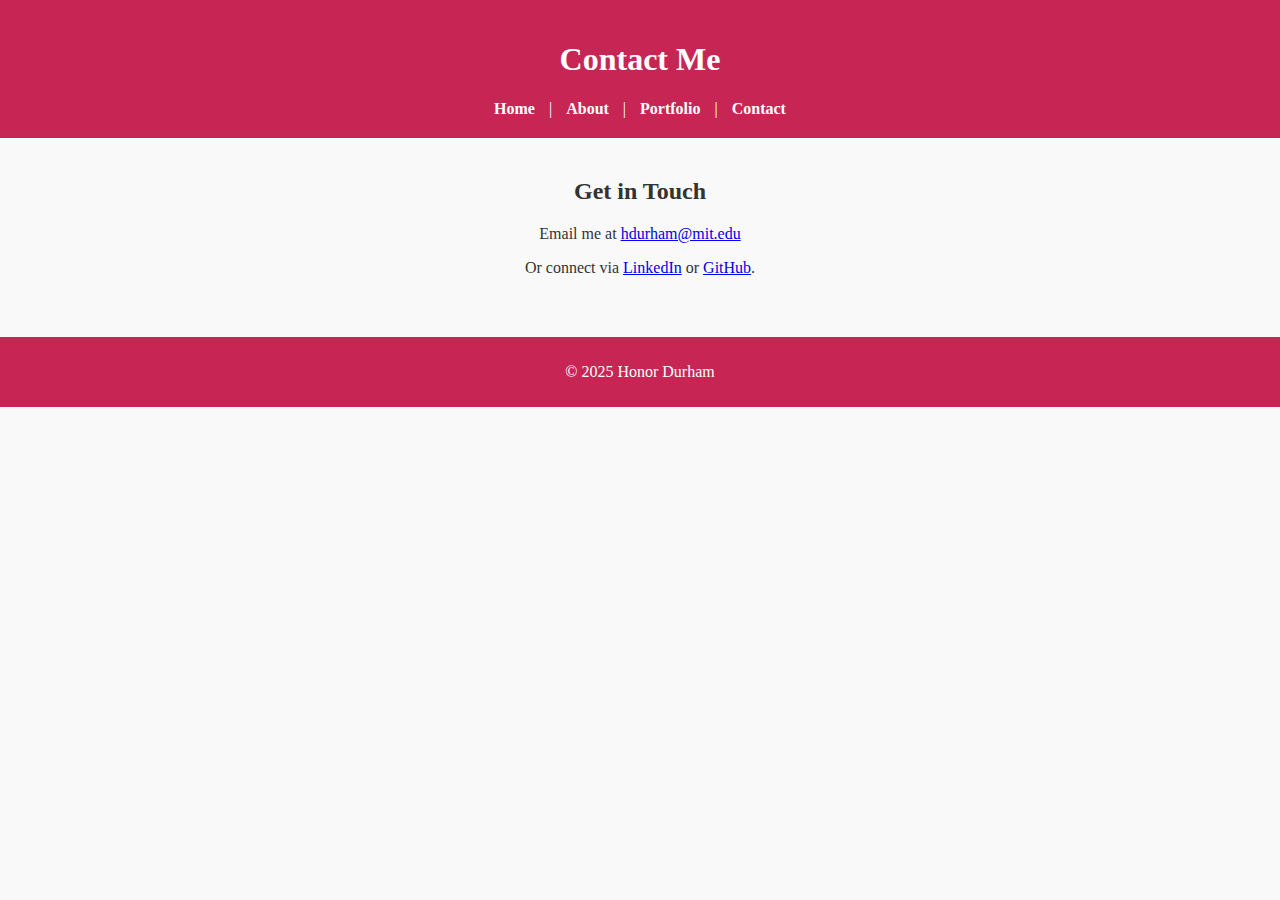
<file: contact.html>
<!DOCTYPE html>
<html lang="en">
<head>
    <meta charset="UTF-8">
    <meta name="viewport" content="width=device-width, initial-scale=1.0">
    <title>Contact</title>
    <link rel="stylesheet" href="style.css">
</head>
<body>
    <header>
        <h1>Contact Me</h1>
        <nav>
            <a href="index.html">Home</a> |
            <a href="about.html">About</a> |
            <a href="portfolio.html">Portfolio</a> |
            <a href="contact.html">Contact</a>
        </nav>
    </header>

    <main>
        <section>
            <h2>Get in Touch</h2>
            <p>Email me at <a href="mailto:hdurham@mit.edu">hdurham@mit.edu</a></p>
            <p>Or connect via <a href="https://linkedin.com/in/honor-durham" target="_blank">LinkedIn</a> or <a href="https://github.com/honordurham" target="_blank">GitHub</a>.</p>
        </section>
    </main>

    <footer>
        <p>&copy; 2025 Honor Durham</p>
    </footer>
</body>
</html>
</file>
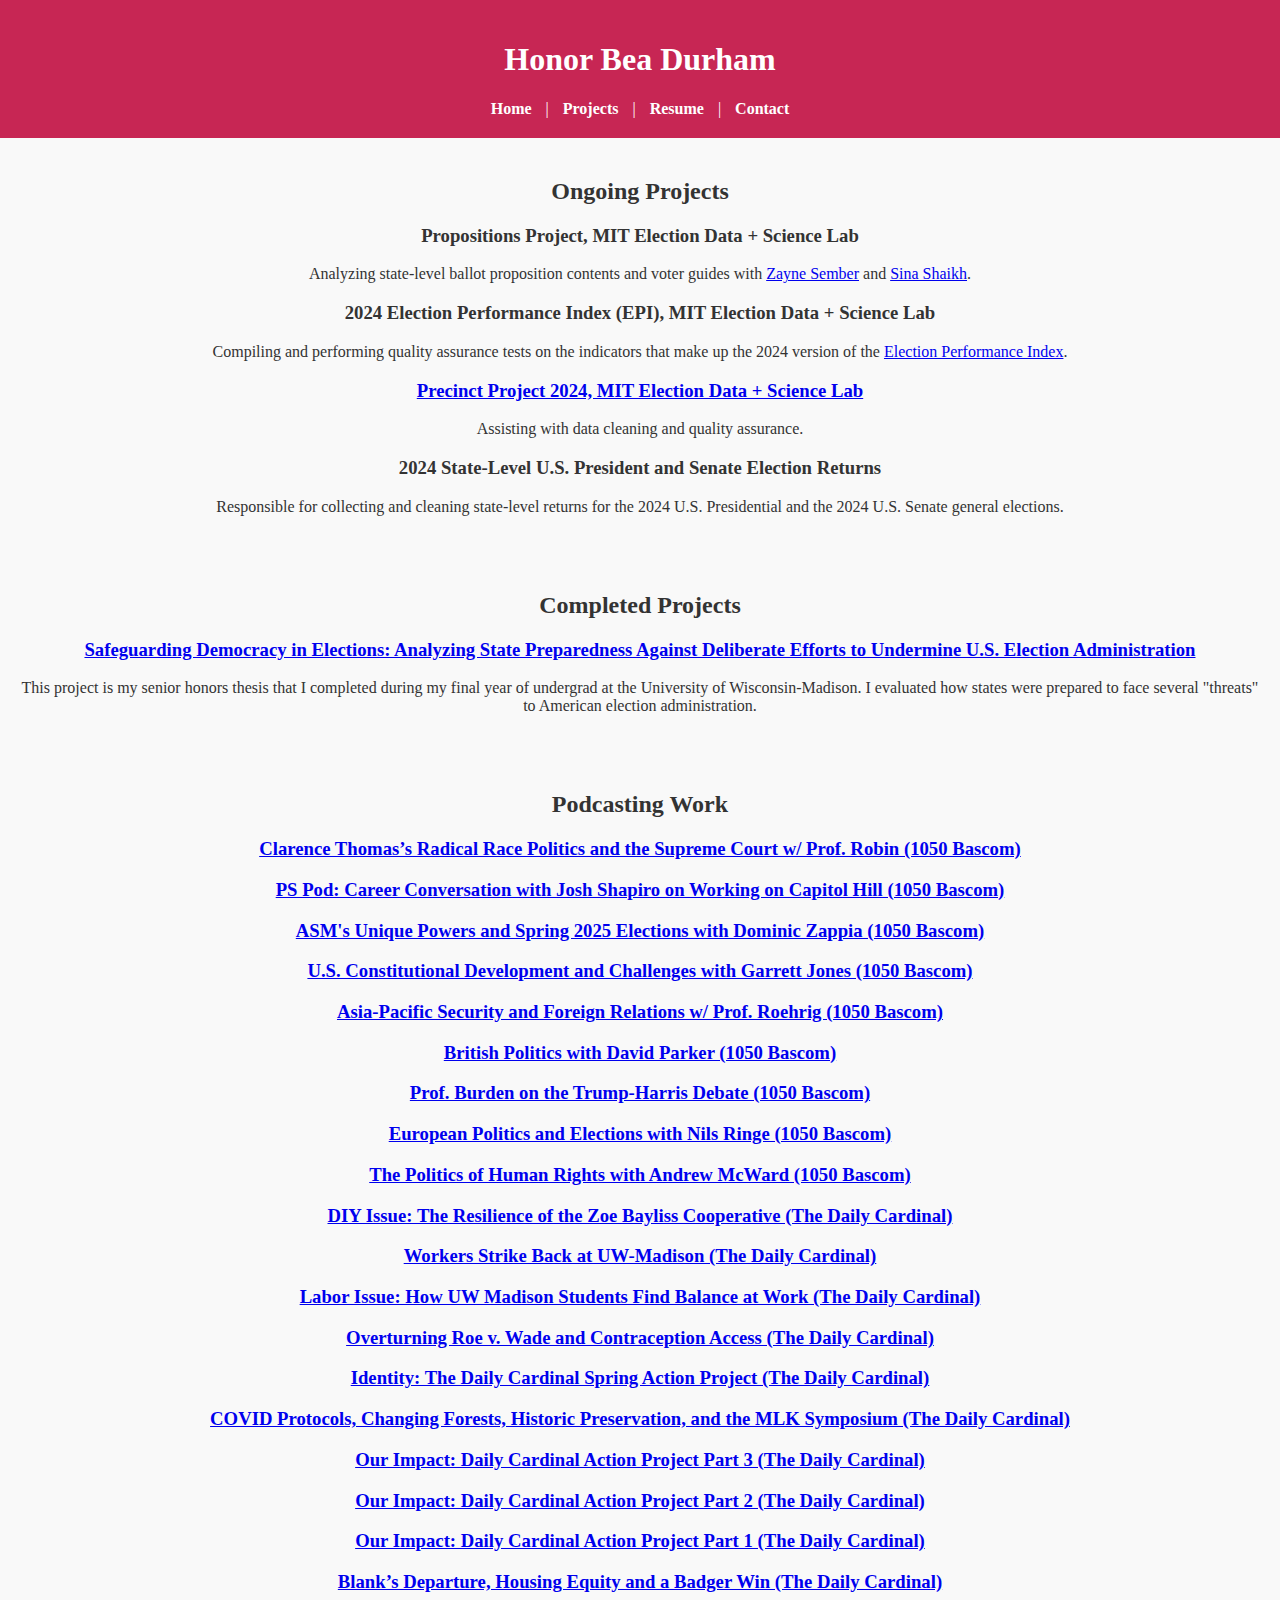
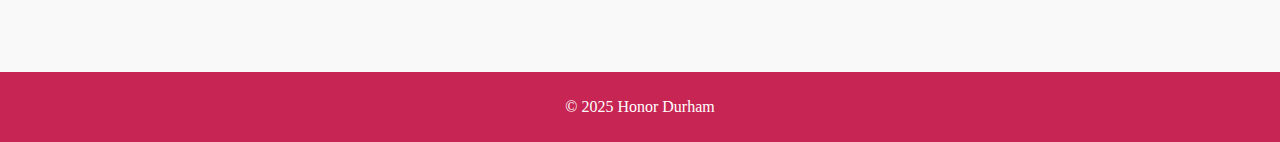
<file: projects.html>
<!DOCTYPE html>
<html lang="en">
<head>
  <meta charset="UTF-8" />
  <meta name="viewport" content="width=device-width, initial-scale=1.0" />
  <title>Projects</title>
  <link rel="stylesheet" href="style.css" />
</head>
<body>
  <header>
    <h1>Honor Bea Durham</h1>
    <nav>
      <a href="index.html">Home</a> |
      <a href="projects.html" class="active">Projects</a> |
      <a href="resume.html">Resume</a> |
      <a href="contact.html">Contact</a>
    </nav>
  </header>

  <main class="projects">
    <section>
      <h2>Ongoing Projects</h2>


      <div class="project-list">

        <div class="project-info">
          <h3>Propositions Project, MIT Election Data + Science Lab</h3>
          <p>
            Analyzing state-level ballot proposition contents and voter guides with 
            <a href="https://www.zaynesember.com/" target="_blank">Zayne Sember</a> 
            and 
            <a href="https://sinashaikh.github.io/" target="_blank">Sina Shaikh</a>.
          </p>
        </div>

        <div class="project-info">
          <h3>2024 Election Performance Index (EPI), MIT Election Data + Science Lab</h3>
          <p>
            Compiling and performing quality assurance tests on the indicators that make up the 2024 version of the <a href = "https://elections.mit.edu/#/data/map">Election Performance Index</a>. 
          </p>
        </div>

        <div class="project-info">
          <h3>
            <a href="https://github.com/MEDSL/2024-elections-official" target="_blank">
              Precinct Project 2024, MIT Election Data + Science Lab
            </a>
          </h3>
          <p>
            Assisting with data cleaning and quality assurance. 
          </p>
        </div>

	<div class="project-info">
          <h3>2024 State-Level U.S. President and Senate Election Returns</h3>
          <p>
            Responsible for collecting and cleaning state-level returns for the 2024 U.S. Presidential and the 2024 U.S. Senate general elections.
          </p>
        </div>

      </div>
    </section>

    <section>
      <h2>Completed Projects</h2>


      <div class="project-list">

        <div class="project-info">
          <h3>
            <a href="Durham Senior Thesis.pdf" target="_blank">
              Safeguarding Democracy in Elections: Analyzing
State Preparedness Against Deliberate Efforts to Undermine U.S. Election Administration
            </a>
          </h3>
          <p>
            This project is my senior honors thesis that I completed during my final year of undergrad at the University of Wisconsin-Madison. I evaluated how states were prepared to face several "threats" to American election administration.
          </p>
        </div>
 	</div>
    </section>

    <section>
      <h2>Podcasting Work</h2>
	<div class="project-list">

        <div class="project-info">
          <h3>
            <a href="https://soundcloud.com/user-311056976-906363553/clarence-thomass-radical-race-politics-and-the-supreme-court-w-prof-robin" target="_blank">
              Clarence Thomas’s Radical Race Politics and the Supreme Court w/ Prof. Robin (1050 Bascom)
            </a>
          </h3>
        </div>

        <div class="project-info">
          <h3>
            <a href="https://soundcloud.com/user-311056976-906363553/ps-pod-career-conversation-with-josh-shapiro-on-working-on-capitol-hill" target="_blank">
              PS Pod: Career Conversation with Josh Shapiro on Working on Capitol Hill (1050 Bascom)
            </a>
          </h3>
        </div>

        <div class="project-info">
          <h3>
            <a href="https://soundcloud.com/user-311056976-906363553/asms-unique-powers-and-spring-2025-elections-with-dominic-zappia" target="_blank">
              ASM's Unique Powers and Spring 2025 Elections with Dominic Zappia (1050 Bascom)
            </a>
          </h3>
        </div>

        <div class="project-info">
          <h3>
            <a href="https://soundcloud.com/user-311056976-906363553/us-constitutional-development-and-challenges-with-garrett-jones" target="_blank">
              U.S. Constitutional Development and Challenges with Garrett Jones (1050 Bascom)
            </a>
          </h3>
        </div>

        <div class="project-info">
          <h3>
            <a href="https://soundcloud.com/user-311056976-906363553/asia-pacific-security-and-foreign-relations-w-prof-roehrig" target="_blank">
              Asia-Pacific Security and Foreign Relations w/ Prof. Roehrig (1050 Bascom)
            </a>
          </h3>
        </div>

        <div class="project-info">
          <h3>
            <a href="https://soundcloud.com/user-311056976-906363553/british-politics-with-david-parker" target="_blank">
              British Politics with David Parker (1050 Bascom)
            </a>
          </h3>
        </div>

        <div class="project-info">
          <h3>
            <a href="https://soundcloud.com/user-311056976-906363553/prof-burden-on-the-trump-harris-debate" target="_blank">
              Prof. Burden on the Trump-Harris Debate (1050 Bascom)
            </a>
          </h3>
        </div>

        <div class="project-info">
          <h3>
            <a href="https://soundcloud.com/user-311056976-906363553/european-politics-and-elections-with-nils-ringe" target="_blank">
              European Politics and Elections with Nils Ringe (1050 Bascom)
            </a>
          </h3>
        </div>

        <div class="project-info">
          <h3>
            <a href="https://soundcloud.com/user-311056976-906363553/the-politics-of-human-rights-with-andrew-mcward" target="_blank">
              The Politics of Human Rights with Andrew McWard (1050 Bascom)
            </a>
          </h3>
        </div>

        <div class="project-info">
          <h3>
            <a href="https://www.dailycardinal.com/article/2023/11/diy-issue-the-resilience-of-the-zoe-bayliss-cooperative" target="_blank">
              DIY Issue: The Resilience of the Zoe Bayliss Cooperative (The Daily Cardinal)
            </a>
          </h3>
        </div>

        <div class="project-info">
          <h3>
            <a href="https://www.dailycardinal.com/article/2023/09/workers-strike-back-at-uw-madison" target="_blank">
              Workers Strike Back at UW-Madison (The Daily Cardinal)
            </a>
          </h3>
        </div>

        <div class="project-info">
          <h3>
            <a href="https://www.dailycardinal.com/article/2023/03/labor-issue-how-uw-madison-students-find-balance-at-work" target="_blank">
              Labor Issue: How UW Madison Students Find Balance at Work (The Daily Cardinal)
            </a>
          </h3>
        </div>

        <div class="project-info">
          <h3>
            <a href="https://www.dailycardinal.com/article/2022/12/overturning-roe-v-wade-and-contraception-access" target="_blank">
              Overturning Roe v. Wade and Contraception Access (The Daily Cardinal)
            </a>
          </h3>
        </div>

        <div class="project-info">
          <h3>
            <a href="https://www.dailycardinal.com/article/2022/04/identity-the-daily-cardinal-spring-action-project" target="_blank">
              Identity: The Daily Cardinal Spring Action Project (The Daily Cardinal)
            </a>
          </h3>
        </div>

        <div class="project-info">
          <h3>
            <a href="https://www.dailycardinal.com/article/2022/02/covid-protocols-changing-forests-historic-preservation-and-the-mlk-symposium" target="_blank">
              COVID Protocols, Changing Forests, Historic Preservation, and the MLK Symposium (The Daily Cardinal)
            </a>
          </h3>
        </div>

        <div class="project-info">
          <h3>
            <a href="https://www.dailycardinal.com/article/2021/12/our-impact-daily-cardinal-action-project-part-3" target="_blank">
              Our Impact: Daily Cardinal Action Project Part 3 (The Daily Cardinal)
            </a>
          </h3>
        </div>

        <div class="project-info">
          <h3>
            <a href="https://www.dailycardinal.com/article/2021/12/our-impact-daily-cardinal-action-project-part-2" target="_blank">
              Our Impact: Daily Cardinal Action Project Part 2 (The Daily Cardinal)
            </a>
          </h3>
        </div>

        <div class="project-info">
          <h3>
            <a href="https://www.dailycardinal.com/article/2021/12/our-impact-daily-cardinal-action-project-part-1" target="_blank">
              Our Impact: Daily Cardinal Action Project Part 1 (The Daily Cardinal)
            </a>
          </h3>
        </div>

        <div class="project-info">
          <h3>
            <a href="https://www.dailycardinal.com/article/2021/11/blanks-departure-housing-equity-and-a-badger-win" target="_blank">
              Blank’s Departure, Housing Equity and a Badger Win (The Daily Cardinal)
            </a>
          </h3>
        </div>

      </div>
    </section>

  </main>

  <footer>
    <p>© 2025 Honor Durham</p>
  </footer>
</body>
</html>
</file>
<file: style.css>
body {
    font-family: Georgia, serif;
    margin: 0;
    padding: 0;
    background-color: #f9f9f9;
    color: #333;
    text-align: center;
}

header {
    background-color: #C72654;
    color: white;
    padding: 20px 0;
}

header nav a {
    color: white;
    margin: 0 10px;
    text-decoration: none;
    font-weight: bold;
}

header nav a:hover {
    text-decoration: underline;
}

main {
    padding: 20px;
}

section {
    margin-bottom: 40px;
}

.projects {
    display: flex;
    justify-content: center;
    flex-wrap: wrap;
}

.project {
    background-color: white;
    border: 1px solid #ddd;
    padding: 10px;
    margin: 10px;
    width: 250px;
}

.project img {
    max-width: 100%;
}

footer {
    background-color: #C72654;
    color: white;
    padding: 10px 0;
}
</file>
